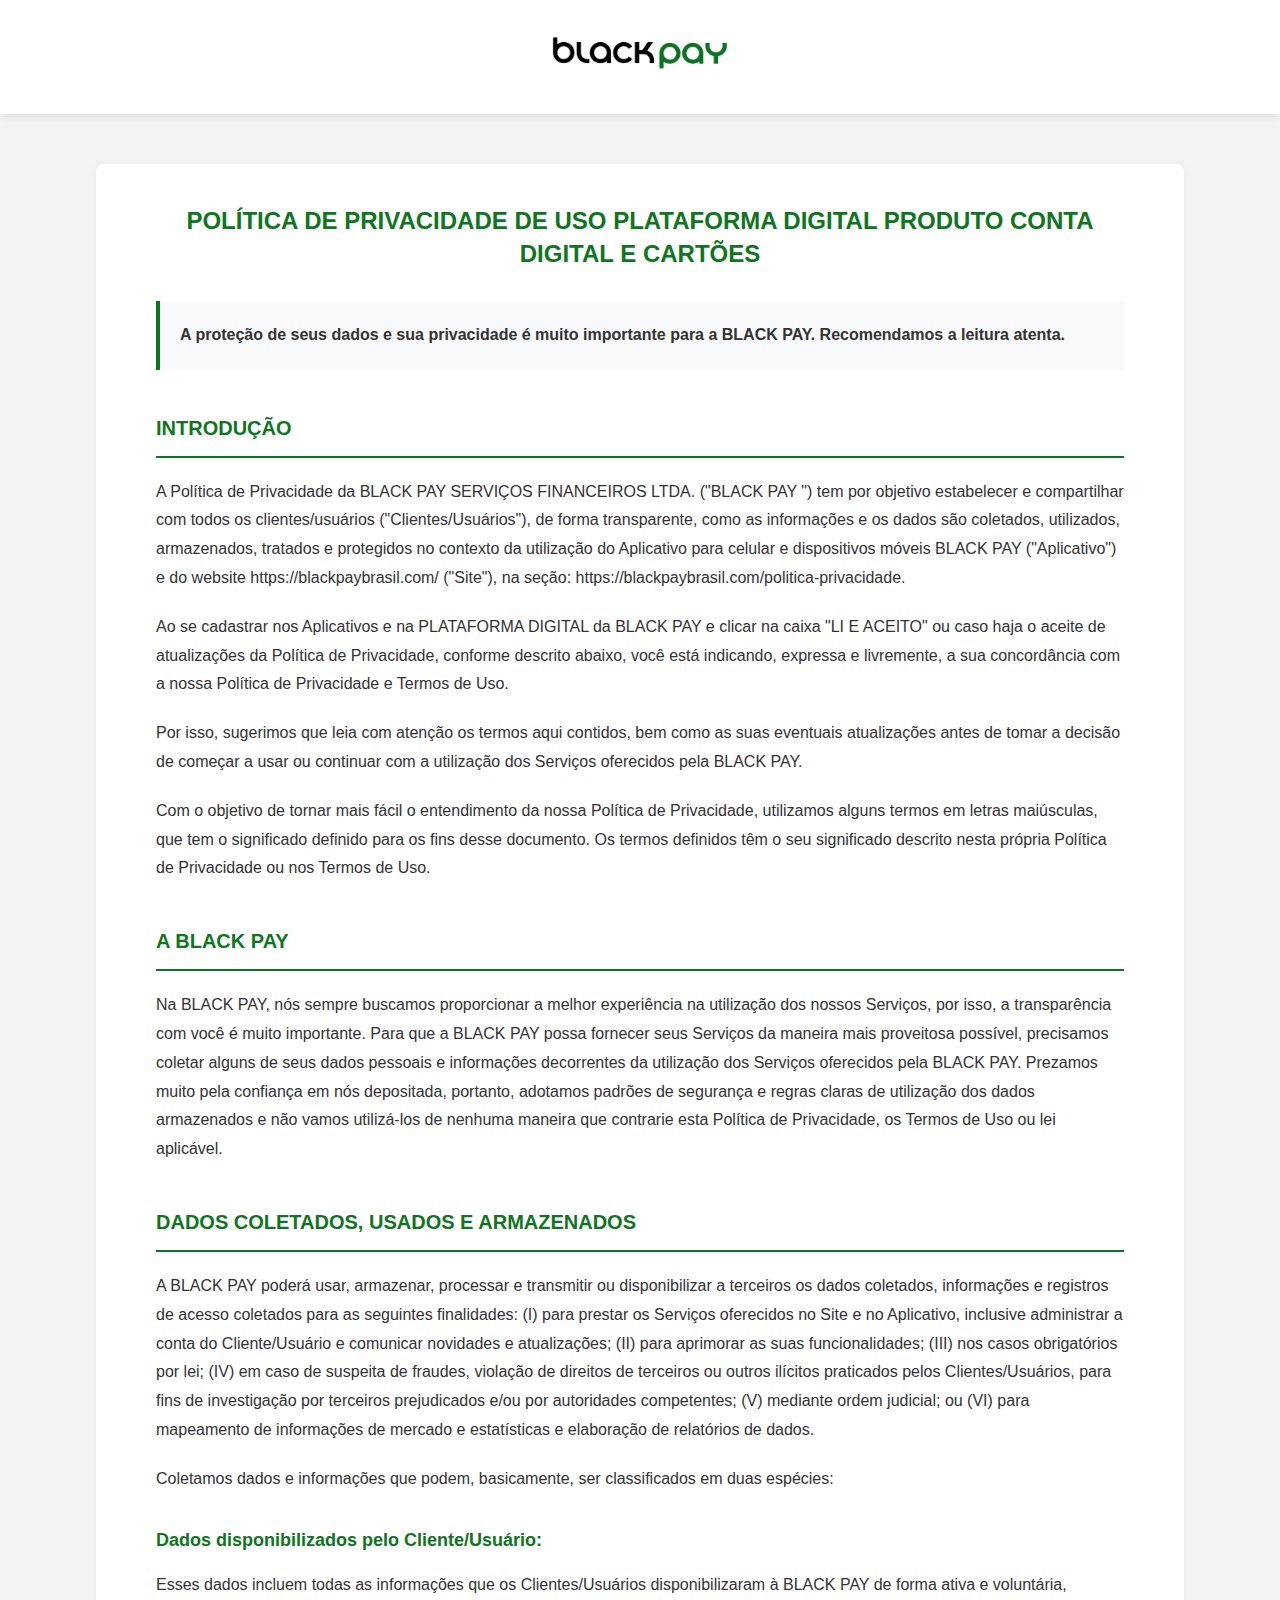
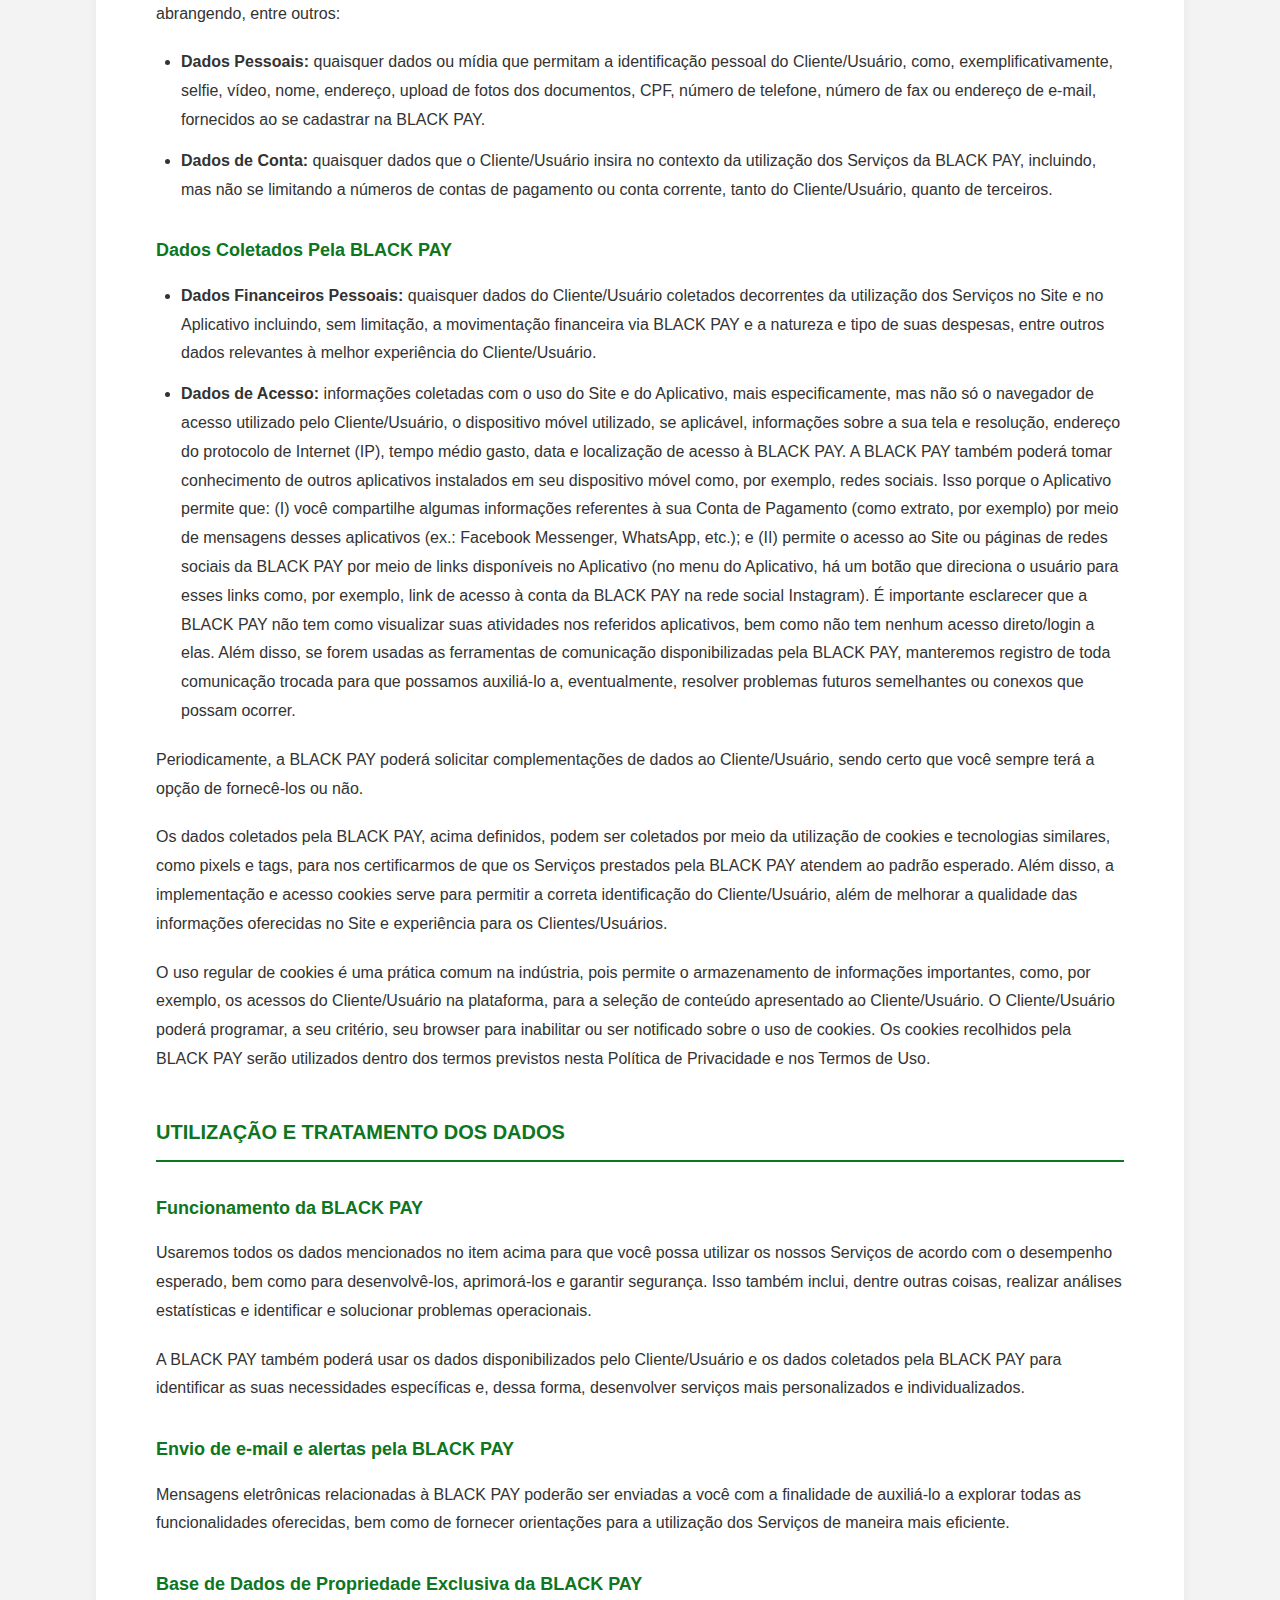
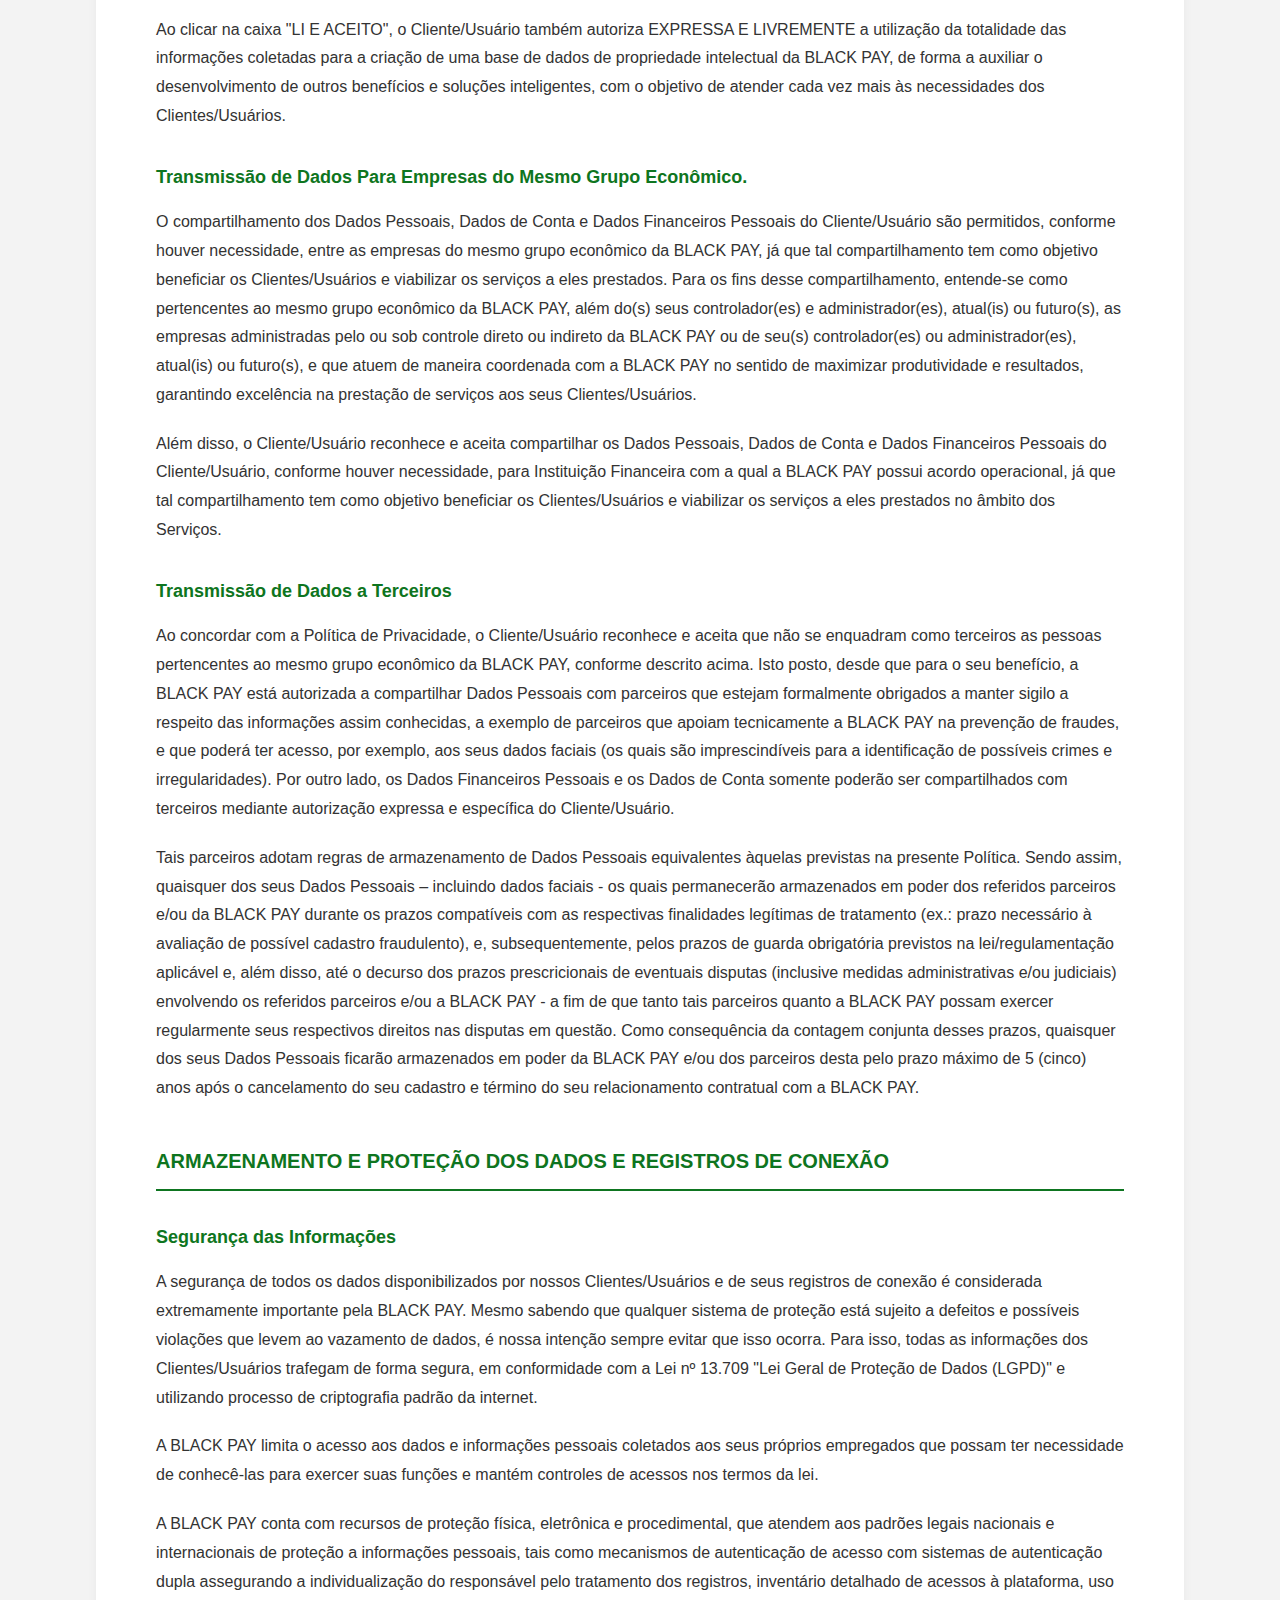
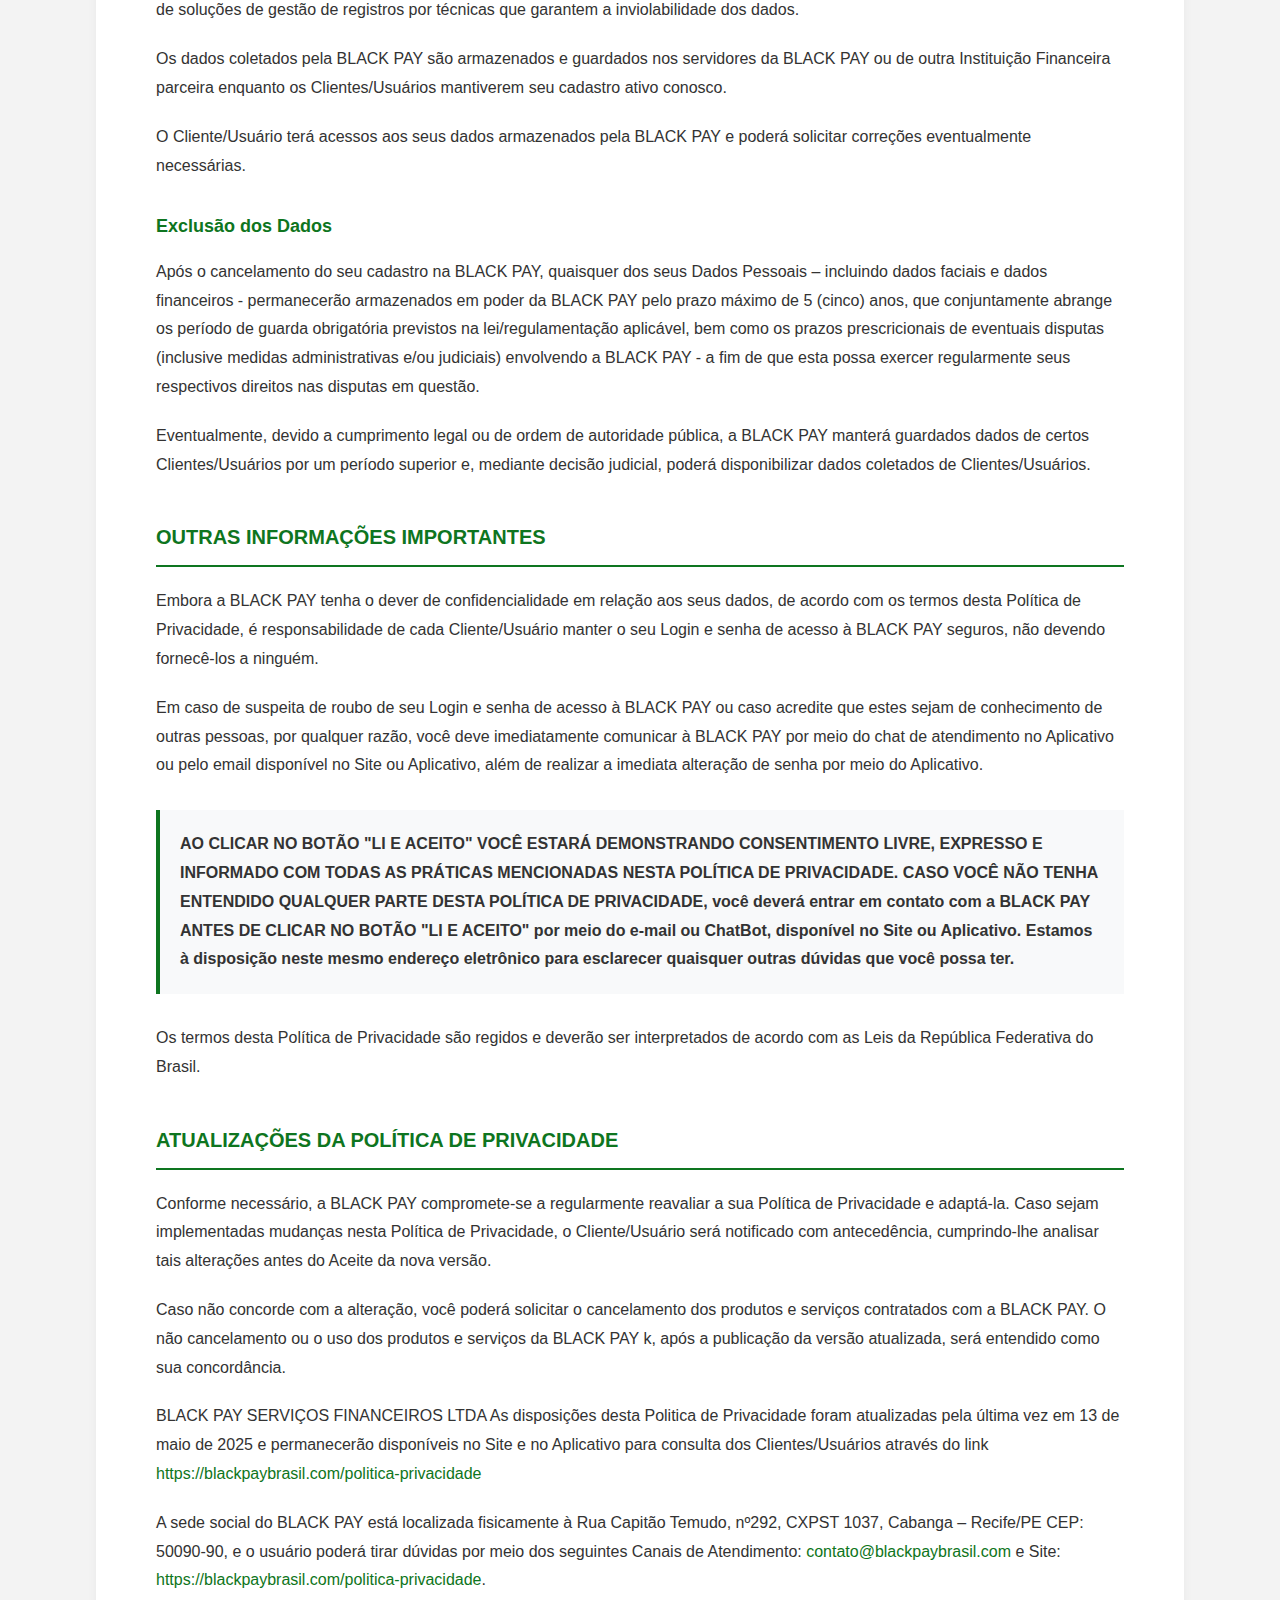
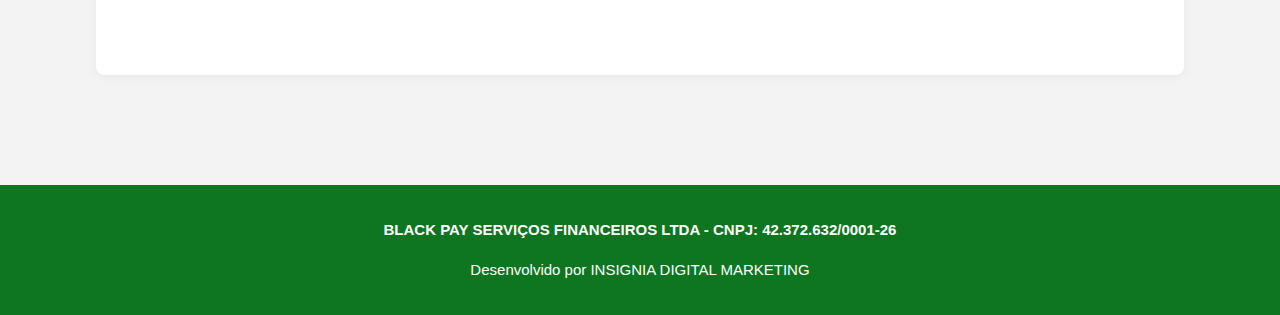
<file: index.html>
<!DOCTYPE html>
<html lang="pt-BR">
<head>
  <meta charset="UTF-8">
  <meta http-equiv="refresh" content="0;url=politica-privacidade.html">
  <title>Redirecionando...</title>
</head>
<body>
  <p>Redirecionando para a página de Política de Privacidade...</p>
</body>
</html>
</file>
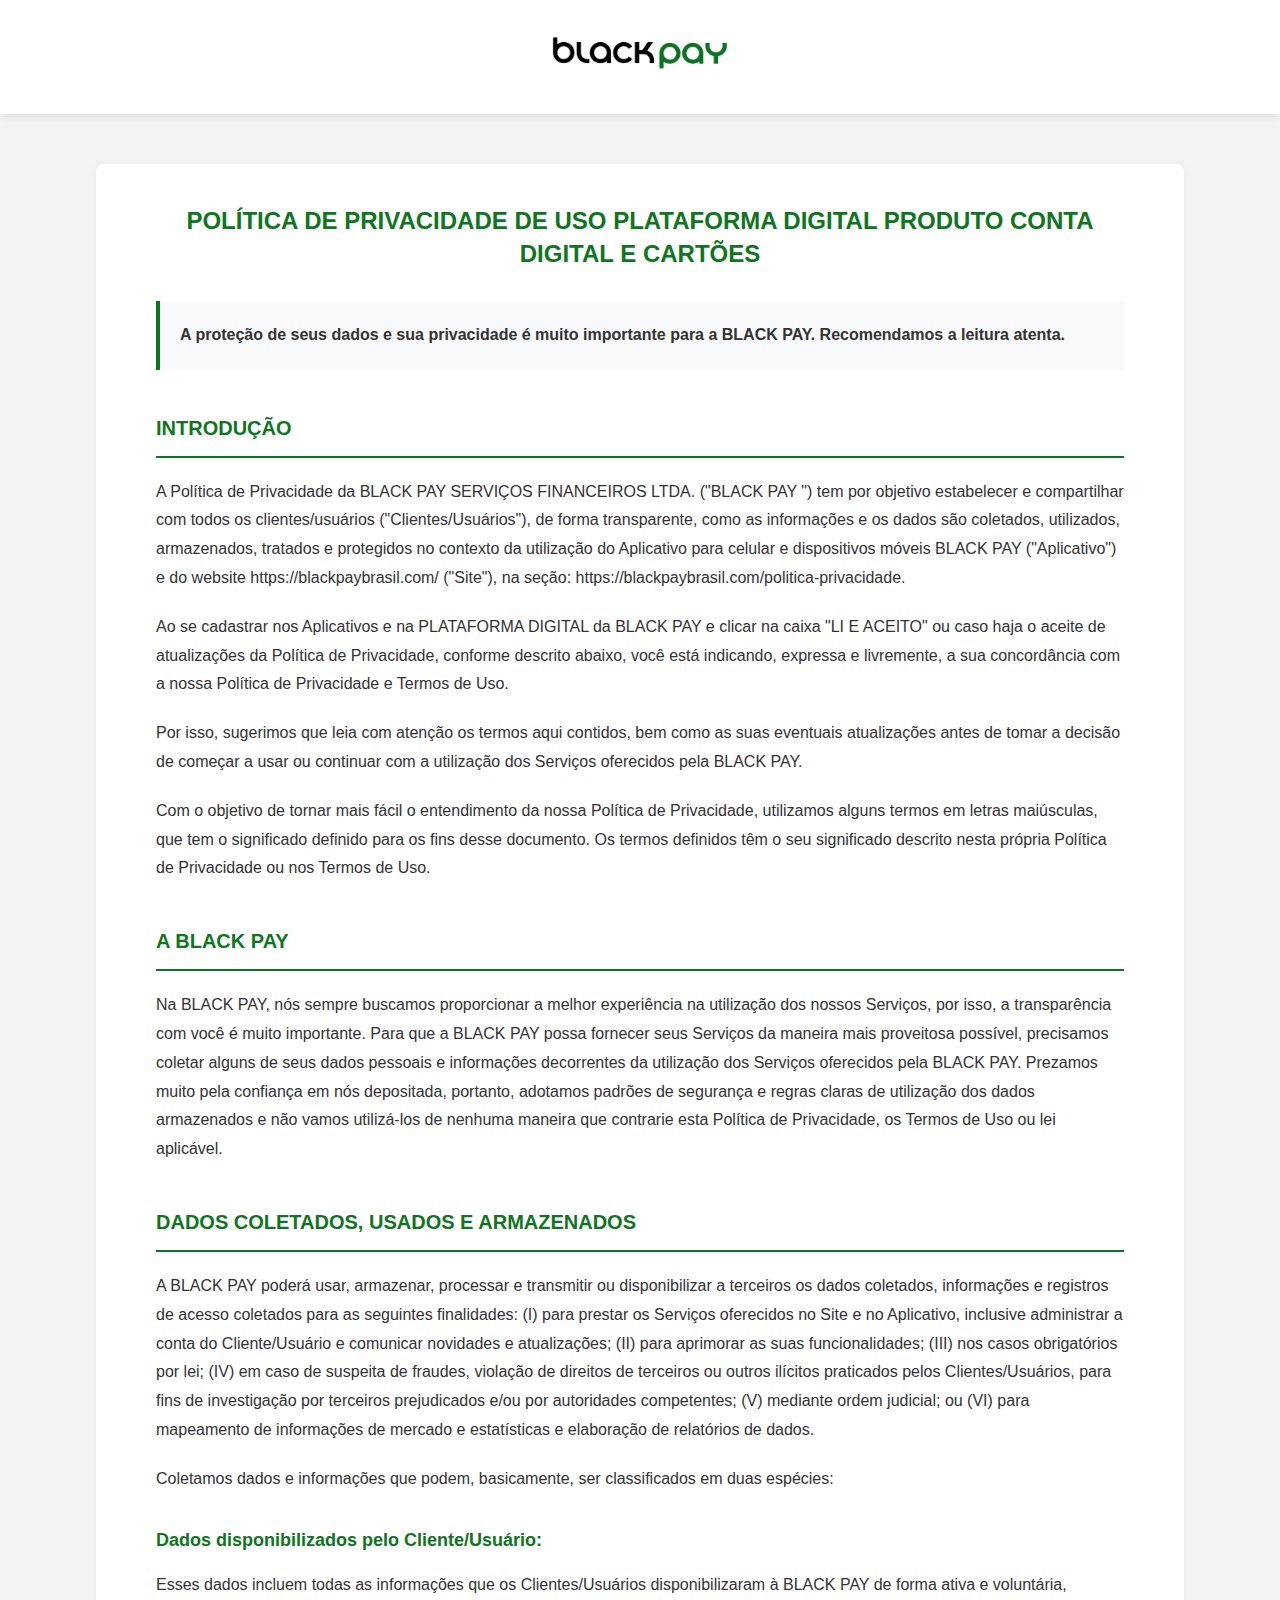
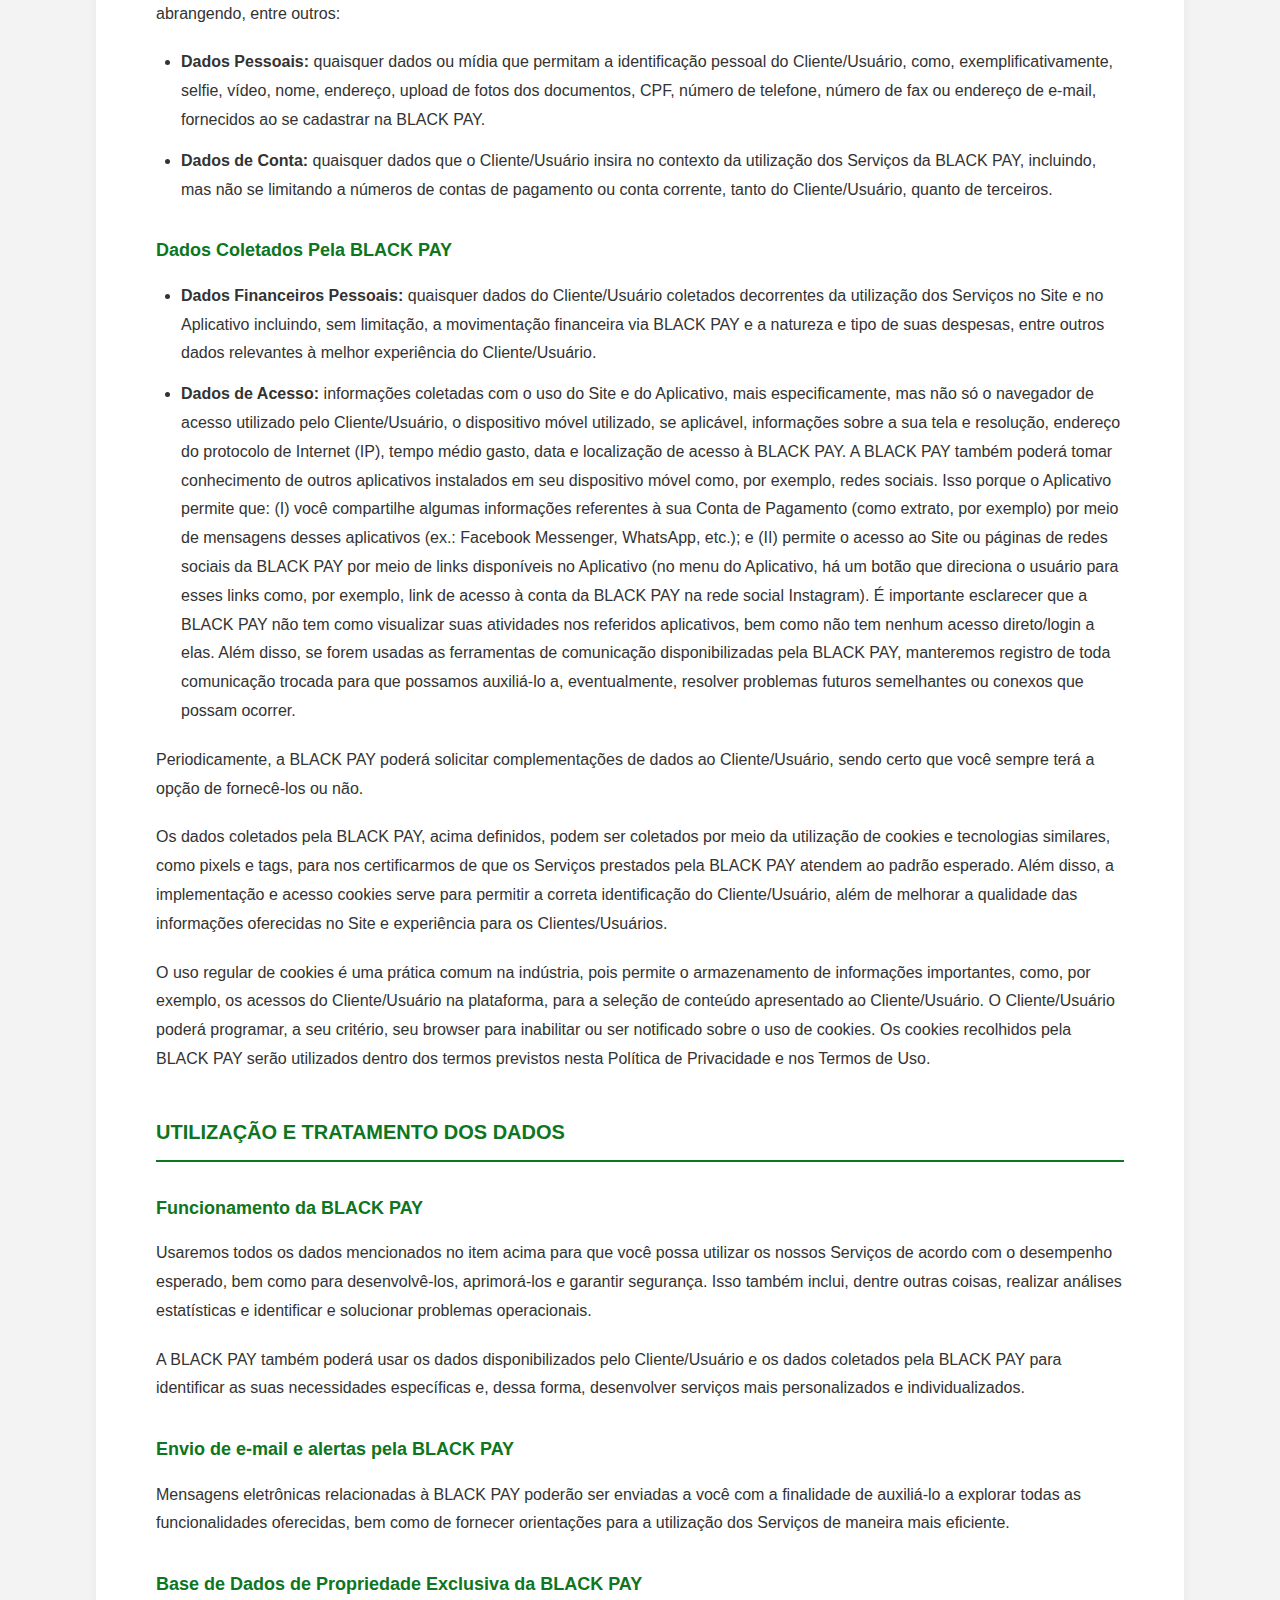
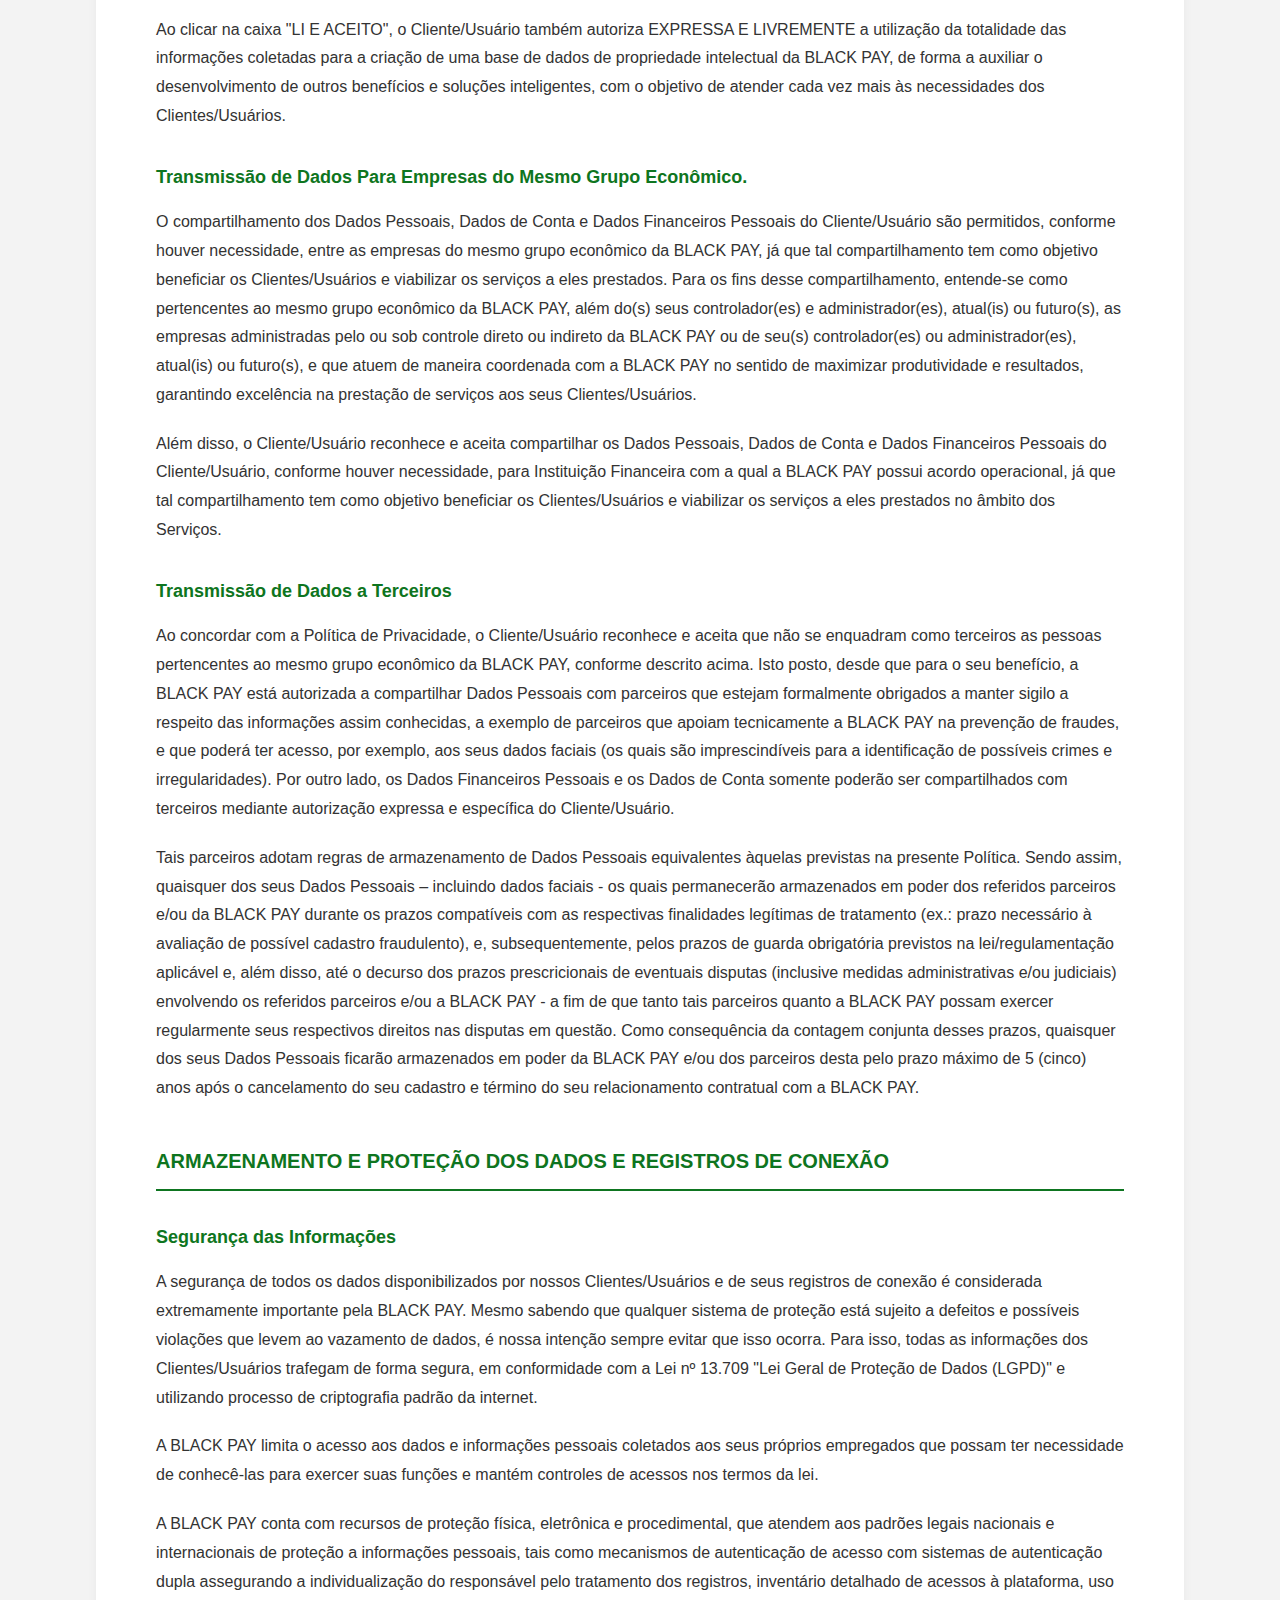
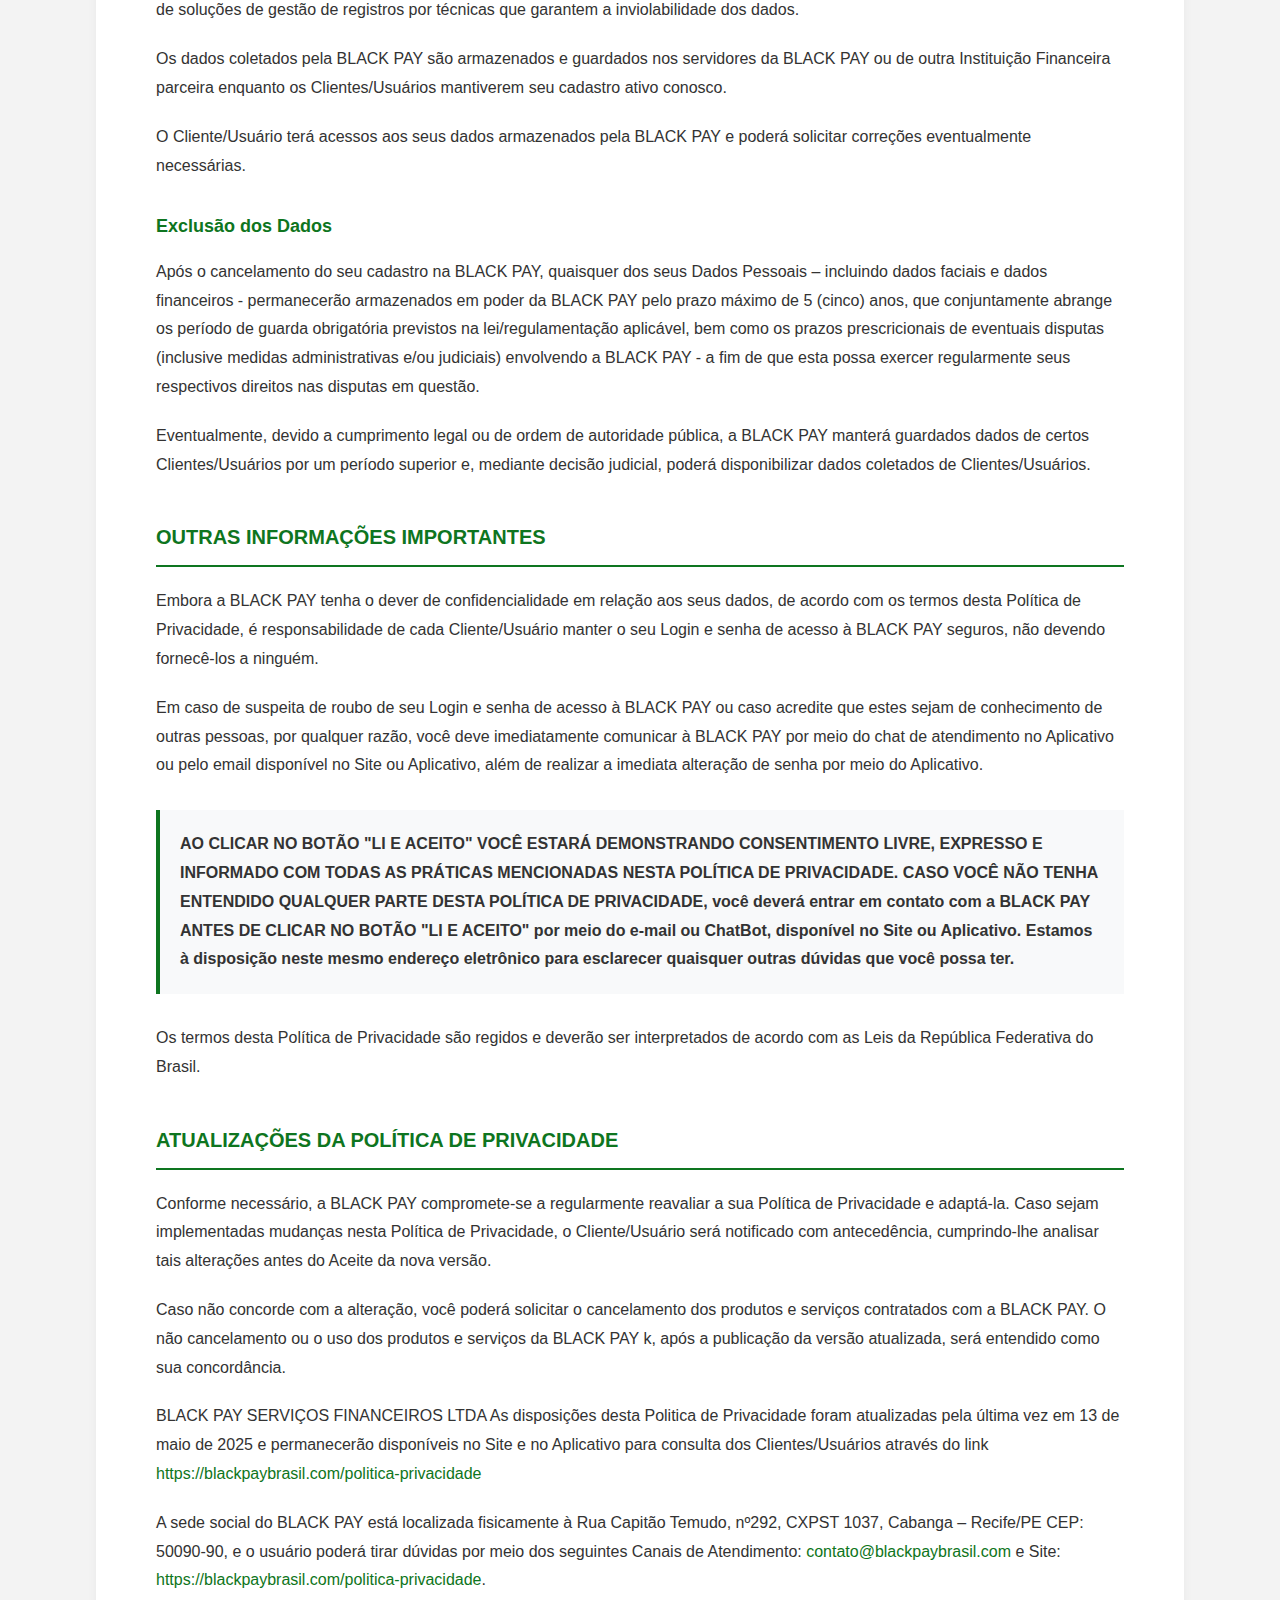
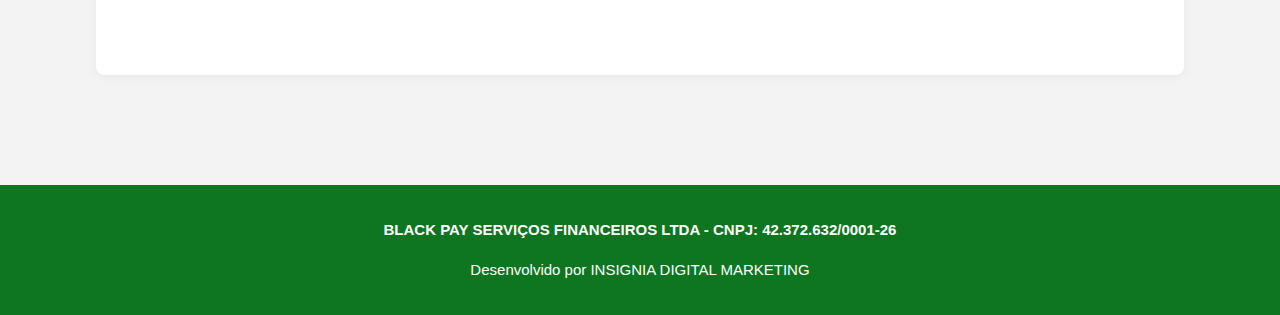
<file: politica-privacidade.html>
<!DOCTYPE html>
<html lang="pt-BR">
<head>
  <meta charset="UTF-8">
  <meta name="viewport" content="width=device-width, initial-scale=1.0">
  <title>Política de Privacidade - Black Pay</title>
  <link rel="stylesheet" href="styles.css">
  <link rel="icon" type="image/png" href="favicon.png">
  <meta name="description" content="Política de Privacidade da Black Pay - Conheça como protegemos seus dados e sua privacidade.">
</head>
<body>
  <header>
    <div class="container">
      <div class="logo">
        <a href="https://blackpaybrasil.com/">
          <img src="logo.png" alt="Black Pay">
        </a>
      </div>
    </div>
  </header>

  <main>
    <div class="container">
      <article class="privacy-policy">
        <h1>POLÍTICA DE PRIVACIDADE DE USO PLATAFORMA DIGITAL PRODUTO CONTA DIGITAL E CARTÕES</h1>
        
        <div class="highlight-container">
          <p class="highlight">A proteção de seus dados e sua privacidade é muito importante para a BLACK PAY. Recomendamos a leitura atenta.</p>
        </div>
        
        <section>
          <h2>INTRODUÇÃO</h2>
          <p>A Política de Privacidade da BLACK PAY SERVIÇOS FINANCEIROS LTDA. ("BLACK PAY ") tem por objetivo estabelecer e compartilhar com todos os clientes/usuários ("Clientes/Usuários"), de forma transparente, como as informações e os dados são coletados, utilizados, armazenados, tratados e protegidos no contexto da utilização do Aplicativo para celular e dispositivos móveis BLACK PAY ("Aplicativo") e do website https://blackpaybrasil.com/ ("Site"), na seção: https://blackpaybrasil.com/politica-privacidade.</p>
          <p>Ao se cadastrar nos Aplicativos e na PLATAFORMA DIGITAL da BLACK PAY e clicar na caixa "LI E ACEITO" ou caso haja o aceite de atualizações da Política de Privacidade, conforme descrito abaixo, você está indicando, expressa e livremente, a sua concordância com a nossa Política de Privacidade e Termos de Uso.</p>
          <p>Por isso, sugerimos que leia com atenção os termos aqui contidos, bem como as suas eventuais atualizações antes de tomar a decisão de começar a usar ou continuar com a utilização dos Serviços oferecidos pela BLACK PAY.</p>
          <p>Com o objetivo de tornar mais fácil o entendimento da nossa Política de Privacidade, utilizamos alguns termos em letras maiúsculas, que tem o significado definido para os fins desse documento. Os termos definidos têm o seu significado descrito nesta própria Política de Privacidade ou nos Termos de Uso.</p>
        </section>
        
        <section>
          <h2>A BLACK PAY</h2>
          <p>Na BLACK PAY, nós sempre buscamos proporcionar a melhor experiência na utilização dos nossos Serviços, por isso, a transparência com você é muito importante. Para que a BLACK PAY possa fornecer seus Serviços da maneira mais proveitosa possível, precisamos coletar alguns de seus dados pessoais e informações decorrentes da utilização dos Serviços oferecidos pela BLACK PAY. Prezamos muito pela confiança em nós depositada, portanto, adotamos padrões de segurança e regras claras de utilização dos dados armazenados e não vamos utilizá-los de nenhuma maneira que contrarie esta Política de Privacidade, os Termos de Uso ou lei aplicável.</p>
        </section>
        
        <section>
          <h2>DADOS COLETADOS, USADOS E ARMAZENADOS</h2>
          <p>A BLACK PAY poderá usar, armazenar, processar e transmitir ou disponibilizar a terceiros os dados coletados, informações e registros de acesso coletados para as seguintes finalidades: (I) para prestar os Serviços oferecidos no Site e no Aplicativo, inclusive administrar a conta do Cliente/Usuário e comunicar novidades e atualizações; (II) para aprimorar as suas funcionalidades; (III) nos casos obrigatórios por lei; (IV) em caso de suspeita de fraudes, violação de direitos de terceiros ou outros ilícitos praticados pelos Clientes/Usuários, para fins de investigação por terceiros prejudicados e/ou por autoridades competentes; (V) mediante ordem judicial; ou (VI) para mapeamento de informações de mercado e estatísticas e elaboração de relatórios de dados.</p>
          <p>Coletamos dados e informações que podem, basicamente, ser classificados em duas espécies:</p>
          
          <h3>Dados disponibilizados pelo Cliente/Usuário:</h3>
          <p>Esses dados incluem todas as informações que os Clientes/Usuários disponibilizaram à BLACK PAY de forma ativa e voluntária, abrangendo, entre outros:</p>
          <ul>
            <li><strong>Dados Pessoais:</strong> quaisquer dados ou mídia que permitam a identificação pessoal do Cliente/Usuário, como, exemplificativamente, selfie, vídeo, nome, endereço, upload de fotos dos documentos, CPF, número de telefone, número de fax ou endereço de e-mail, fornecidos ao se cadastrar na BLACK PAY.</li>
            <li><strong>Dados de Conta:</strong> quaisquer dados que o Cliente/Usuário insira no contexto da utilização dos Serviços da BLACK PAY, incluindo, mas não se limitando a números de contas de pagamento ou conta corrente, tanto do Cliente/Usuário, quanto de terceiros.</li>
          </ul>
          
          <h3>Dados Coletados Pela BLACK PAY</h3>
          <ul>
            <li><strong>Dados Financeiros Pessoais:</strong> quaisquer dados do Cliente/Usuário coletados decorrentes da utilização dos Serviços no Site e no Aplicativo incluindo, sem limitação, a movimentação financeira via BLACK PAY e a natureza e tipo de suas despesas, entre outros dados relevantes à melhor experiência do Cliente/Usuário.</li>
            <li><strong>Dados de Acesso:</strong> informações coletadas com o uso do Site e do Aplicativo, mais especificamente, mas não só o navegador de acesso utilizado pelo Cliente/Usuário, o dispositivo móvel utilizado, se aplicável, informações sobre a sua tela e resolução, endereço do protocolo de Internet (IP), tempo médio gasto, data e localização de acesso à BLACK PAY. A BLACK PAY também poderá tomar conhecimento de outros aplicativos instalados em seu dispositivo móvel como, por exemplo, redes sociais. Isso porque o Aplicativo permite que: (I) você compartilhe algumas informações referentes à sua Conta de Pagamento (como extrato, por exemplo) por meio de mensagens desses aplicativos (ex.: Facebook Messenger, WhatsApp, etc.); e (II) permite o acesso ao Site ou páginas de redes sociais da BLACK PAY por meio de links disponíveis no Aplicativo (no menu do Aplicativo, há um botão que direciona o usuário para esses links como, por exemplo, link de acesso à conta da BLACK PAY na rede social Instagram). É importante esclarecer que a BLACK PAY não tem como visualizar suas atividades nos referidos aplicativos, bem como não tem nenhum acesso direto/login a elas. Além disso, se forem usadas as ferramentas de comunicação disponibilizadas pela BLACK PAY, manteremos registro de toda comunicação trocada para que possamos auxiliá-lo a, eventualmente, resolver problemas futuros semelhantes ou conexos que possam ocorrer.</li>
          </ul>
          
          <p>Periodicamente, a BLACK PAY poderá solicitar complementações de dados ao Cliente/Usuário, sendo certo que você sempre terá a opção de fornecê-los ou não.</p>
          <p>Os dados coletados pela BLACK PAY, acima definidos, podem ser coletados por meio da utilização de cookies e tecnologias similares, como pixels e tags, para nos certificarmos de que os Serviços prestados pela BLACK PAY atendem ao padrão esperado. Além disso, a implementação e acesso cookies serve para permitir a correta identificação do Cliente/Usuário, além de melhorar a qualidade das informações oferecidas no Site e experiência para os Clientes/Usuários.</p>
          <p>O uso regular de cookies é uma prática comum na indústria, pois permite o armazenamento de informações importantes, como, por exemplo, os acessos do Cliente/Usuário na plataforma, para a seleção de conteúdo apresentado ao Cliente/Usuário. O Cliente/Usuário poderá programar, a seu critério, seu browser para inabilitar ou ser notificado sobre o uso de cookies. Os cookies recolhidos pela BLACK PAY serão utilizados dentro dos termos previstos nesta Política de Privacidade e nos Termos de Uso.</p>
        </section>
        
        <section>
          <h2>UTILIZAÇÃO E TRATAMENTO DOS DADOS</h2>
          
          <h3>Funcionamento da BLACK PAY</h3>
          <p>Usaremos todos os dados mencionados no item acima para que você possa utilizar os nossos Serviços de acordo com o desempenho esperado, bem como para desenvolvê-los, aprimorá‐los e garantir segurança. Isso também inclui, dentre outras coisas, realizar análises estatísticas e identificar e solucionar problemas operacionais.</p>
          <p>A BLACK PAY também poderá usar os dados disponibilizados pelo Cliente/Usuário e os dados coletados pela BLACK PAY para identificar as suas necessidades específicas e, dessa forma, desenvolver serviços mais personalizados e individualizados.</p>
          
          <h3>Envio de e-mail e alertas pela BLACK PAY</h3>
          <p>Mensagens eletrônicas relacionadas à BLACK PAY poderão ser enviadas a você com a finalidade de auxiliá-lo a explorar todas as funcionalidades oferecidas, bem como de fornecer orientações para a utilização dos Serviços de maneira mais eficiente.</p>
          
          <h3>Base de Dados de Propriedade Exclusiva da BLACK PAY</h3>
          <p>Ao clicar na caixa "LI E ACEITO", o Cliente/Usuário também autoriza EXPRESSA E LIVREMENTE a utilização da totalidade das informações coletadas para a criação de uma base de dados de propriedade intelectual da BLACK PAY, de forma a auxiliar o desenvolvimento de outros benefícios e soluções inteligentes, com o objetivo de atender cada vez mais às necessidades dos Clientes/Usuários.</p>
          
          <h3>Transmissão de Dados Para Empresas do Mesmo Grupo Econômico.</h3>
          <p>O compartilhamento dos Dados Pessoais, Dados de Conta e Dados Financeiros Pessoais do Cliente/Usuário são permitidos, conforme houver necessidade, entre as empresas do mesmo grupo econômico da BLACK PAY, já que tal compartilhamento tem como objetivo beneficiar os Clientes/Usuários e viabilizar os serviços a eles prestados. Para os fins desse compartilhamento, entende-se como pertencentes ao mesmo grupo econômico da BLACK PAY, além do(s) seus controlador(es) e administrador(es), atual(is) ou futuro(s), as empresas administradas pelo ou sob controle direto ou indireto da BLACK PAY ou de seu(s) controlador(es) ou administrador(es), atual(is) ou futuro(s), e que atuem de maneira coordenada com a BLACK PAY no sentido de maximizar produtividade e resultados, garantindo excelência na prestação de serviços aos seus Clientes/Usuários.</p>
          <p>Além disso, o Cliente/Usuário reconhece e aceita compartilhar os Dados Pessoais, Dados de Conta e Dados Financeiros Pessoais do Cliente/Usuário, conforme houver necessidade, para Instituição Financeira com a qual a BLACK PAY possui acordo operacional, já que tal compartilhamento tem como objetivo beneficiar os Clientes/Usuários e viabilizar os serviços a eles prestados no âmbito dos Serviços.</p>
          
          <h3>Transmissão de Dados a Terceiros</h3>
          <p>Ao concordar com a Política de Privacidade, o Cliente/Usuário reconhece e aceita que não se enquadram como terceiros as pessoas pertencentes ao mesmo grupo econômico da BLACK PAY, conforme descrito acima. Isto posto, desde que para o seu benefício, a BLACK PAY está autorizada a compartilhar Dados Pessoais com parceiros que estejam formalmente obrigados a manter sigilo a respeito das informações assim conhecidas, a exemplo de parceiros que apoiam tecnicamente a BLACK PAY na prevenção de fraudes, e que poderá ter acesso, por exemplo, aos seus dados faciais (os quais são imprescindíveis para a identificação de possíveis crimes e irregularidades). Por outro lado, os Dados Financeiros Pessoais e os Dados de Conta somente poderão ser compartilhados com terceiros mediante autorização expressa e específica do Cliente/Usuário.</p>
          <p>Tais parceiros adotam regras de armazenamento de Dados Pessoais equivalentes àquelas previstas na presente Política. Sendo assim, quaisquer dos seus Dados Pessoais – incluindo dados faciais - os quais permanecerão armazenados em poder dos referidos parceiros e/ou da BLACK PAY durante os prazos compatíveis com as respectivas finalidades legítimas de tratamento (ex.: prazo necessário à avaliação de possível cadastro fraudulento), e, subsequentemente, pelos prazos de guarda obrigatória previstos na lei/regulamentação aplicável e, além disso, até o decurso dos prazos prescricionais de eventuais disputas (inclusive medidas administrativas e/ou judiciais) envolvendo os referidos parceiros e/ou a BLACK PAY - a fim de que tanto tais parceiros quanto a BLACK PAY possam exercer regularmente seus respectivos direitos nas disputas em questão. Como consequência da contagem conjunta desses prazos, quaisquer dos seus Dados Pessoais ficarão armazenados em poder da BLACK PAY e/ou dos parceiros desta pelo prazo máximo de 5 (cinco) anos após o cancelamento do seu cadastro e término do seu relacionamento contratual com a BLACK PAY.</p>
        </section>
        
        <section>
          <h2>ARMAZENAMENTO E PROTEÇÃO DOS DADOS E REGISTROS DE CONEXÃO</h2>
          
          <h3>Segurança das Informações</h3>
          <p>A segurança de todos os dados disponibilizados por nossos Clientes/Usuários e de seus registros de conexão é considerada extremamente importante pela BLACK PAY. Mesmo sabendo que qualquer sistema de proteção está sujeito a defeitos e possíveis violações que levem ao vazamento de dados, é nossa intenção sempre evitar que isso ocorra. Para isso, todas as informações dos Clientes/Usuários trafegam de forma segura, em conformidade com a Lei nº 13.709 "Lei Geral de Proteção de Dados (LGPD)" e utilizando processo de criptografia padrão da internet.</p>
          <p>A BLACK PAY limita o acesso aos dados e informações pessoais coletados aos seus próprios empregados que possam ter necessidade de conhecê‐las para exercer suas funções e mantém controles de acessos nos termos da lei.</p>
          <p>A BLACK PAY conta com recursos de proteção física, eletrônica e procedimental, que atendem aos padrões legais nacionais e internacionais de proteção a informações pessoais, tais como mecanismos de autenticação de acesso com sistemas de autenticação dupla assegurando a individualização do responsável pelo tratamento dos registros, inventário detalhado de acessos à plataforma, uso de soluções de gestão de registros por técnicas que garantem a inviolabilidade dos dados.</p>
          <p>Os dados coletados pela BLACK PAY são armazenados e guardados nos servidores da BLACK PAY ou de outra Instituição Financeira parceira enquanto os Clientes/Usuários mantiverem seu cadastro ativo conosco.</p>
          <p>O Cliente/Usuário terá acessos aos seus dados armazenados pela BLACK PAY e poderá solicitar correções eventualmente necessárias.</p>
          
          <h3>Exclusão dos Dados</h3>
          <p>Após o cancelamento do seu cadastro na BLACK PAY, quaisquer dos seus Dados Pessoais – incluindo dados faciais e dados financeiros - permanecerão armazenados em poder da BLACK PAY pelo prazo máximo de 5 (cinco) anos, que conjuntamente abrange os período de guarda obrigatória previstos na lei/regulamentação aplicável, bem como os prazos prescricionais de eventuais disputas (inclusive medidas administrativas e/ou judiciais) envolvendo a BLACK PAY - a fim de que esta possa exercer regularmente seus respectivos direitos nas disputas em questão.</p>
          <p>Eventualmente, devido a cumprimento legal ou de ordem de autoridade pública, a BLACK PAY manterá guardados dados de certos Clientes/Usuários por um período superior e, mediante decisão judicial, poderá disponibilizar dados coletados de Clientes/Usuários.</p>
        </section>
        
        <section>
          <h2>OUTRAS INFORMAÇÕES IMPORTANTES</h2>
          <p>Embora a BLACK PAY tenha o dever de confidencialidade em relação aos seus dados, de acordo com os termos desta Política de Privacidade, é responsabilidade de cada Cliente/Usuário manter o seu Login e senha de acesso à BLACK PAY seguros, não devendo fornecê-los a ninguém.</p>
          <p>Em caso de suspeita de roubo de seu Login e senha de acesso à BLACK PAY ou caso acredite que estes sejam de conhecimento de outras pessoas, por qualquer razão, você deve imediatamente comunicar à BLACK PAY por meio do chat de atendimento no Aplicativo ou pelo email disponível no Site ou Aplicativo, além de realizar a imediata alteração de senha por meio do Aplicativo.</p>
          <div class="highlight-container">
            <p class="highlight">AO CLICAR NO BOTÃO "LI E ACEITO" VOCÊ ESTARÁ DEMONSTRANDO CONSENTIMENTO LIVRE, EXPRESSO E INFORMADO COM TODAS AS PRÁTICAS MENCIONADAS NESTA POLÍTICA DE PRIVACIDADE. CASO VOCÊ NÃO TENHA ENTENDIDO QUALQUER PARTE DESTA POLÍTICA DE PRIVACIDADE, você deverá entrar em contato com a BLACK PAY ANTES DE CLICAR NO BOTÃO "LI E ACEITO" por meio do e-mail ou ChatBot, disponível no Site ou Aplicativo. Estamos à disposição neste mesmo endereço eletrônico para esclarecer quaisquer outras dúvidas que você possa ter.</p>
          </div>
          <p>Os termos desta Política de Privacidade são regidos e deverão ser interpretados de acordo com as Leis da República Federativa do Brasil.</p>
        </section>
        
        <section>
          <h2>ATUALIZAÇÕES DA POLÍTICA DE PRIVACIDADE</h2>
          <p>Conforme necessário, a BLACK PAY compromete-se a regularmente reavaliar a sua Política de Privacidade e adaptá-la. Caso sejam implementadas mudanças nesta Política de Privacidade, o Cliente/Usuário será notificado com antecedência, cumprindo-lhe analisar tais alterações antes do Aceite da nova versão.</p>
          <p>Caso não concorde com a alteração, você poderá solicitar o cancelamento dos produtos e serviços contratados com a BLACK PAY. O não cancelamento ou o uso dos produtos e serviços da BLACK PAY k, após a publicação da versão atualizada, será entendido como sua concordância.</p>
          <p>BLACK PAY SERVIÇOS FINANCEIROS LTDA As disposições desta Politica de Privacidade foram atualizadas pela última vez em 13 de maio de 2025 e permanecerão disponíveis no Site e no Aplicativo para consulta dos Clientes/Usuários através do link <a href="https://blackpaybrasil.com/politica-privacidade">https://blackpaybrasil.com/politica-privacidade</a></p>
          <p>A sede social do BLACK PAY está localizada fisicamente à Rua Capitão Temudo, nº292, CXPST 1037, Cabanga – Recife/PE CEP: 50090-90, e o usuário poderá tirar dúvidas por meio dos seguintes Canais de Atendimento: <a href="mailto:contato@blackpaybrasil.com">contato@blackpaybrasil.com</a> e Site: <a href="https://blackpaybrasil.com/politica-privacidade">https://blackpaybrasil.com/politica-privacidade</a>.</p>
        </section>
      </article>
    </div>
  </main>

  <footer>
    <div class="container">
      <div class="footer-content">
        <p>BLACK PAY SERVIÇOS FINANCEIROS LTDA - CNPJ: 42.372.632/0001-26</p>
        <p>Desenvolvido por INSIGNIA DIGITAL MARKETING</p>
      </div>
    </div>
  </footer>
</body>
</html>
</file>
<file: styles.css>
/* Reset e estilos base */
* {
  margin: 0;
  padding: 0;
  box-sizing: border-box;
}

body {
  font-family: Arial, Helvetica, sans-serif;
  line-height: 1.6;
  color: #333;
  background-color: #f3f3f3;
}

/* Container */
.container {
  width: 100%;
  max-width: 1090px; /* Reduzido para dar mais espaço nas laterais */
  margin: 0 auto;
  padding: 0 1px;
}

/* Header */
header {
  background-color: #ffffff;
  box-shadow: 0 2px 10px rgba(0, 0, 0, 0.1);
  padding: 3px 0;
}

.logo {
  display: flex;
  justify-content: center;
  align-items: center;
}

.logo img {
  max-width: 200px;
  height: auto;
}

/* Main content */
main {
  padding: 50px 0;
}

.privacy-policy {
  background-color: #ffffff;
  border-radius: 8px;
  box-shadow: 0 2px 10px rgba(0, 0, 0, 0.05);
  padding: 40px 60px; /* Aumentado o padding lateral */
  line-height: 1.8; /* Aumentado o espaçamento entre linhas */
}

/* Typography */
h1 {
  color: #0e7520;
  font-size: 24px;
  margin-bottom: 30px;
  text-align: center;
  line-height: 1.4;
}

h2 {
  color: #0e7520;
  font-size: 20px;
  margin: 40px 0 20px; /* Aumentado o espaçamento */
  border-bottom: 2px solid #0e7520;
  padding-bottom: 10px;
}

h3 {
  color: #0e7520;
  font-size: 18px;
  margin: 30px 0 15px; /* Aumentado o espaçamento */
}

p {
  margin-bottom: 20px; /* Aumentado o espaçamento entre parágrafos */
}

ul {
  margin-bottom: 20px;
  padding-left: 25px;
}

li {
  margin-bottom: 12px; /* Aumentado o espaçamento entre itens da lista */
}

a {
  color: #0e7520;
  text-decoration: none;
}

a:hover {
  text-decoration: underline;
}

.highlight-container {
  margin: 30px 0;
}

.highlight {
  background-color: #f8f9fa;
  border-left: 4px solid #0e7520;
  padding: 20px;
  font-weight: bold;
  display: block;
}

/* Sections */
section {
  margin-bottom: 40px; /* Aumentado o espaçamento entre seções */
}

/* Footer */
footer {
  background-color: #0e7520;
  color: #fff;
  padding: 25px 0;
  margin-top: 60px;
}

.footer-content {
  display: flex;
  flex-direction: column;
  align-items: center;
  justify-content: center;
  text-align: center;
}

.footer-content p {
  margin: 8px 0;
  font-size: 15px;
}

.footer-content p:first-child {
  font-weight: bold;
}

/* Responsive */
@media (max-width: 768px) {
  .privacy-policy {
    padding: 30px 40px; /* Ajustado para telas menores, mas mantendo espaço lateral */
  }

  h1 {
    font-size: 20px;
  }

  h2 {
    font-size: 18px;
  }

  h3 {
    font-size: 16px;
  }
}

@media (max-width: 480px) {
  .logo img {
    max-width: 150px;
  }

  h1 {
    font-size: 18px;
  }

  .privacy-policy {
    padding: 25px 30px; /* Ajustado para telas muito pequenas */
  }
}
</file>
